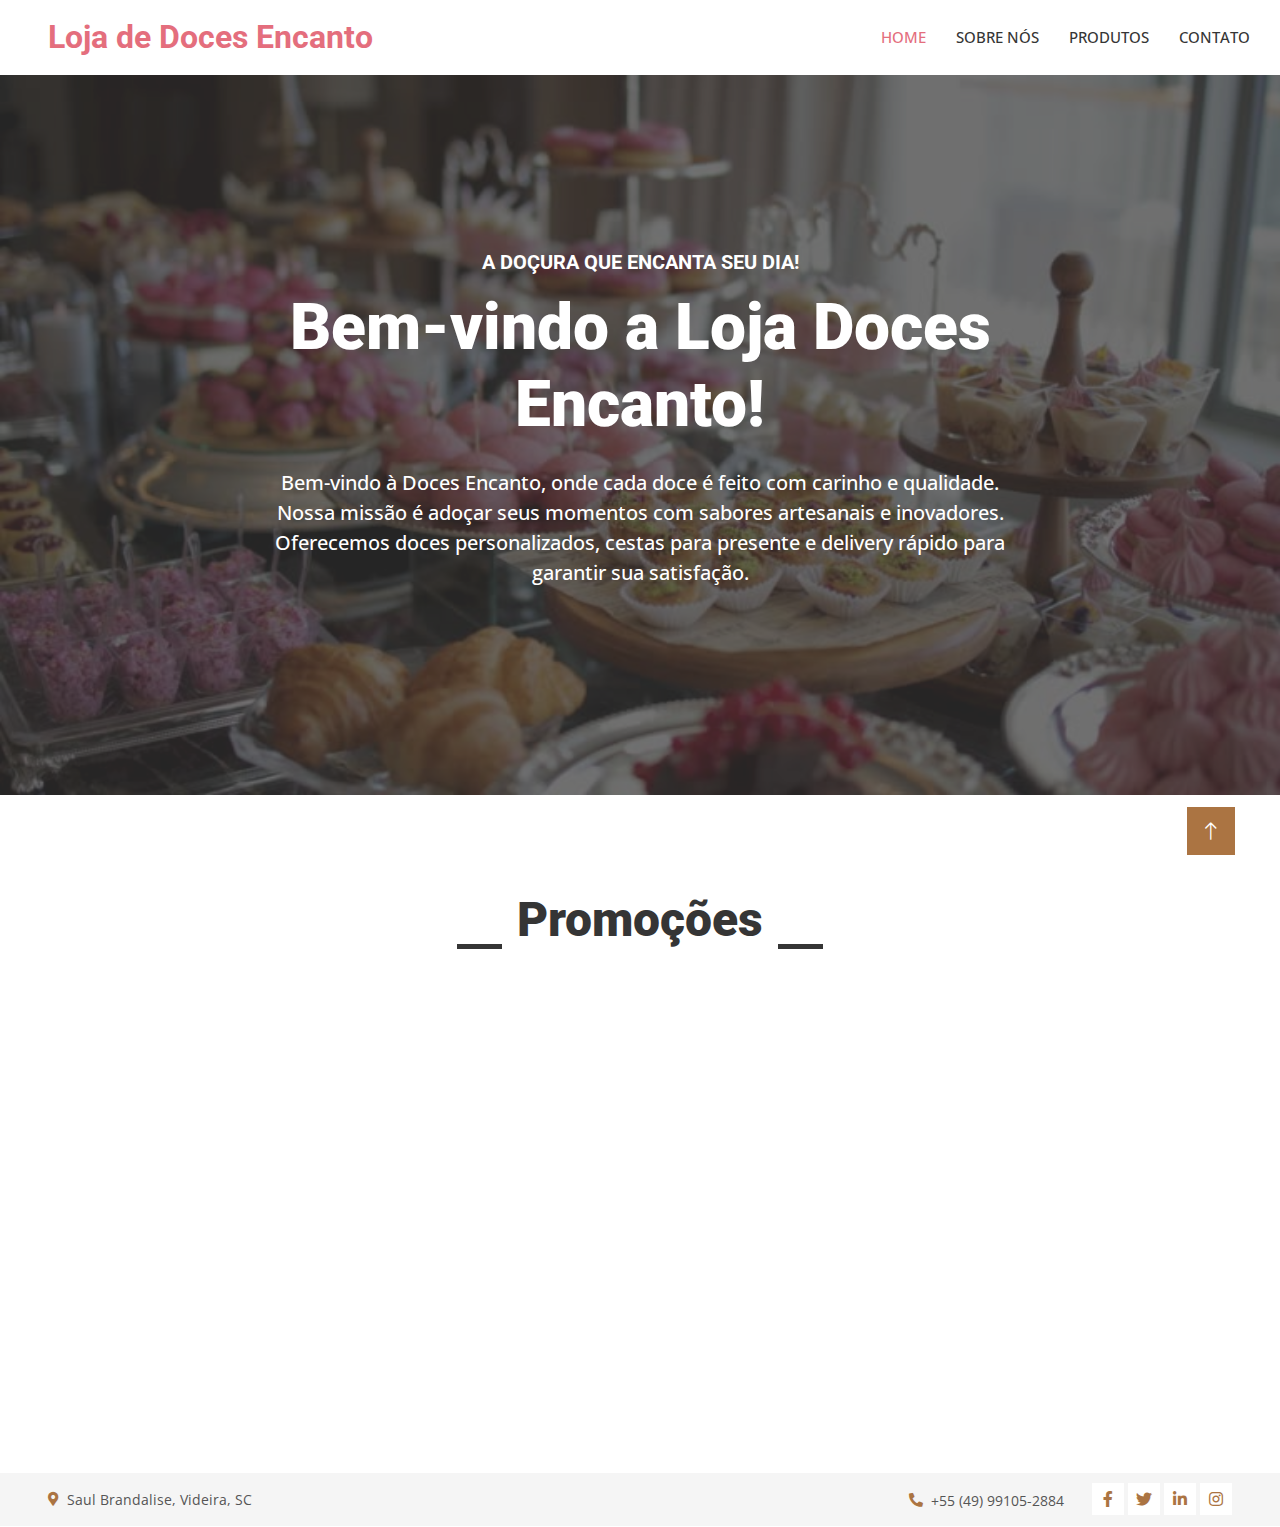
<file: index.html>
<!DOCTYPE html>
<html lang="en">

<head>
    <meta charset="utf-8">
    <title>Woody - Carpenter Website Template</title>
    <meta content="width=device-width, initial-scale=1.0" name="viewport">
    <meta content="" name="keywords">
    <meta content="" name="description">

    <!-- Favicon -->
    <link href="img/favicon.ico" rel="icon">

    <!-- Google Web Fonts -->
    <link rel="preconnect" href="https://fonts.googleapis.com">
    <link rel="preconnect" href="https://fonts.gstatic.com" crossorigin>
    <link href="https://fonts.googleapis.com/css2?family=Open+Sans:wght@400;500&family=Roboto:wght@500;700;900&display=swap" rel="stylesheet"> 

    <!-- Icon Font Stylesheet -->
    <link href="https://cdnjs.cloudflare.com/ajax/libs/font-awesome/5.10.0/css/all.min.css" rel="stylesheet">
    <link href="https://cdn.jsdelivr.net/npm/bootstrap-icons@1.4.1/font/bootstrap-icons.css" rel="stylesheet">

    <!-- Libraries Stylesheet -->
    <link href="lib/animate/animate.min.css" rel="stylesheet">
    <link href="lib/owlcarousel/assets/owl.carousel.min.css" rel="stylesheet">
    <link href="lib/lightbox/css/lightbox.min.css" rel="stylesheet">

    <!-- Customized Bootstrap Stylesheet -->
    <link href="css/bootstrap.min.css" rel="stylesheet">

    <!-- Template Stylesheet -->
    <link href="css/style.css" rel="stylesheet">
</head>

<body>
    <!-- Spinner Start -->


    <!-- Navbar Start -->
    <nav class="navbar navbar-expand-lg bg-white navbar-light sticky-top p-0">
        <a href="index.html" class="navbar-brand d-flex align-items-center px-4 px-lg-5">
            <h2 class="m-0 text-primary-titulo">Loja de Doces Encanto</h2>
        </a>
        <button type="button" class="navbar-toggler me-4" data-bs-toggle="collapse" data-bs-target="#navbarCollapse">
            <span class="navbar-toggler-icon"></span>
        </button>
        <div class="collapse navbar-collapse" id="navbarCollapse">
            <div class="navbar-nav ms-auto p-4 p-lg-0">
                <a href="index.html" class="nav-item nav-link active">Home</a>
                <a href="sobre_nos.html" class="nav-item nav-link">Sobre Nós</a>
                <a href="produtos.html" class="nav-item nav-link">Produtos</a>
                <a href="contato.html" class="nav-item nav-link">Contato</a>
            </div>
        </div>
    </nav>
    <!-- Navbar End -->


    <!-- Carousel Start -->
    <div class="container-fluid p-0 pb-5">
        <div class="owl-carousel header-carousel position-relative">
            <div class="owl-carousel-item position-relative">
                <img class="img-fluid" src="img/carousel-1.jpg" alt="">
                <div class="position-absolute top-0 start-0 w-100 h-100 d-flex align-items-center" style="background: rgba(53, 53, 53, .7);">
                    <div class="container">
                        <div class="row justify-content-center">
                            <div class="col-12 col-lg-8 text-center">
                                <h5 class="text-white text-uppercase mb-3 animated slideInDown">A doçura que encanta seu dia!</h5>
                                <h1 class="display-3 text-white animated slideInDown mb-4">Bem-vindo a Loja Doces Encanto!</h1>
                                <p class="fs-5 fw-medium text-white mb-4 pb-2">Bem-vindo à Doces Encanto, onde cada doce é feito com carinho e qualidade. Nossa missão é adoçar seus momentos com sabores artesanais e inovadores. Oferecemos doces personalizados, cestas para presente e delivery rápido para garantir sua satisfação.</p>
                            </div>
                        </div>
                    </div>
                </div>
            </div>
        </div>
    </div>
    <!-- Carousel End -->


    <!-- Produtos-->
    <section id="produtos">
    <div class="container-xxl py-5">
        <div class="container">
            <div class="section-title text-center">
                <h1 class="display-5 mb-5">Promoções</h1>
            </div>
            <div class="row mt-n2 wow fadeInUp" data-wow-delay="0.3s">
                <div class="col-12 text-center">
                </div>
            </div>
            <div class="row g-4 portfolio-container">
                <div class="col-lg-4 col-md-6 portfolio-item first wow fadeInUp" data-wow-delay="0.1s">
                    <div class="rounded overflow-hidden">
                        <div class="position-relative overflow-hidden">
                            <img class="img-fluid w-100" src="img/abc1.jpg" alt="">
                            <div class="portfolio-overlay">
                                <a class="btn btn-square btn-outline-light mx-1" href="img/portfolio-1.jpg" data-lightbox="portfolio"><i class="fa fa-eye"></i></a>
                                <a class="btn btn-square btn-outline-light mx-1" href=""><i class="fa fa-link"></i></a>
                            </div>
                        </div>
                        <div class="border border-5 border-light border-top-0 p-4">
                            <p class="text-primary fw-medium mb-2">Coxinhas de Morango</p>
                            <h5 class="lh-base mb-0">De R$9.00 por R$5.99 a unidade!</a>
                        </div>
                    </div>
                </div>
                <div class="col-lg-4 col-md-6 portfolio-item second wow fadeInUp" data-wow-delay="0.3s">
                    <div class="rounded overflow-hidden">
                        <div class="position-relative overflow-hidden">
                            <img class="img-fluid w-100" src="img/abc3.jpg" alt="">
                            <div class="portfolio-overlay">
                                <a class="btn btn-square btn-outline-light mx-1" href="img/portfolio-2.jpg" data-lightbox="portfolio"><i class="fa fa-eye"></i></a>
                                <a class="btn btn-square btn-outline-light mx-1" href=""><i class="fa fa-link"></i></a>
                            </div>
                        </div>
                        <div class="border border-5 border-light border-top-0 p-4">
                            <p class="text-primary fw-medium mb-2">Chesseburguinho</p>
                            <h5 class="lh-base mb-0">De R$19.99 por R$9.99 a unidade!</a>
                        </div>
                    </div>
                </div>
                <div class="col-lg-4 col-md-6 portfolio-item first wow fadeInUp" data-wow-delay="0.5s">
                    <div class="rounded overflow-hidden">
                        <div class="position-relative overflow-hidden">
                            <img class="img-fluid w-100" src="img/abc2.jpg" alt="">
                            <div class="portfolio-overlay">
                                <a class="btn btn-square btn-outline-light mx-1" href="img/portfolio-3.jpg" data-lightbox="portfolio"><i class="fa fa-eye"></i></a>
                                <a class="btn btn-square btn-outline-light mx-1" href=""><i class="fa fa-link"></i></a>
                            </div>
                        </div>
                        <div class="border border-5 border-light border-top-0 p-4">
                            <p class="text-primary fw-medium mb-2">Palha Italiana</p>
                            <h5 class="lh-base mb-0">De R$8.99 por R$3.99 a unidade!</a>
                        </div>
                    </div>
                </div>
                <div class="col-lg-4 col-md-6 portfolio-item second wow fadeInUp" data-wow-delay="0.1s">
            </div>
        </div>
    </div>
</section>
    <!-- Projects End -->


    <!-- Topbar Start -->
        <div class="container-fluid bg-light p-0">
            <div class="row gx-0 d-none d-lg-flex">
                <div class="col-lg-7 px-5 text-start">
                    <div class="h-100 d-inline-flex align-items-center py-3 me-4">
                        <small class="fa fa-map-marker-alt text-primary me-2"></small>
                        <small>Saul Brandalise, Videira, SC</small>
                    </div>  
                </div>
                <div class="col-lg-5 px-5 text-end">
                    <div class="h-100 d-inline-flex align-items-center py-3 me-4">
                        <small class="fa fa-phone-alt text-primary me-2"></small>
                        <small>+55 (49) 99105-2884</small>
                    </div>
                    <div class="h-100 d-inline-flex align-items-center">
                        <a class="btn btn-sm-square bg-white text-primary me-1" href=""><i class="fab fa-facebook-f"></i></a>
                        <a class="btn btn-sm-square bg-white text-primary me-1" href=""><i class="fab fa-twitter"></i></a>
                        <a class="btn btn-sm-square bg-white text-primary me-1" href=""><i class="fab fa-linkedin-in"></i></a>
                        <a class="btn btn-sm-square bg-white text-primary me-0" href=""><i class="fab fa-instagram"></i></a>
                    </div>
                </div>
            </div>
        </div>
        <!-- Topbar End -->

    <!-- Back to Top -->
    <a href="#" class="btn btn-lg btn-primary btn-lg-square rounded-0 back-to-top"><i class="bi bi-arrow-up"></i></a>
    

    <!-- JavaScript Libraries -->
    <script src="https://code.jquery.com/jquery-3.4.1.min.js"></script>
    <script src="https://cdn.jsdelivr.net/npm/bootstrap@5.0.0/dist/js/bootstrap.bundle.min.js"></script>
    <script src="lib/wow/wow.min.js"></script>
    <script src="lib/easing/easing.min.js"></script>
    <script src="lib/waypoints/waypoints.min.js"></script>
    <script src="lib/counterup/counterup.min.js"></script>
    <script src="lib/owlcarousel/owl.carousel.min.js"></script>
    <script src="lib/isotope/isotope.pkgd.min.js"></script>
    <script src="lib/lightbox/js/lightbox.min.js"></script>

    <!-- Template Javascript -->
    <script src="js/main.js"></script>
</body>

</html>
</file>
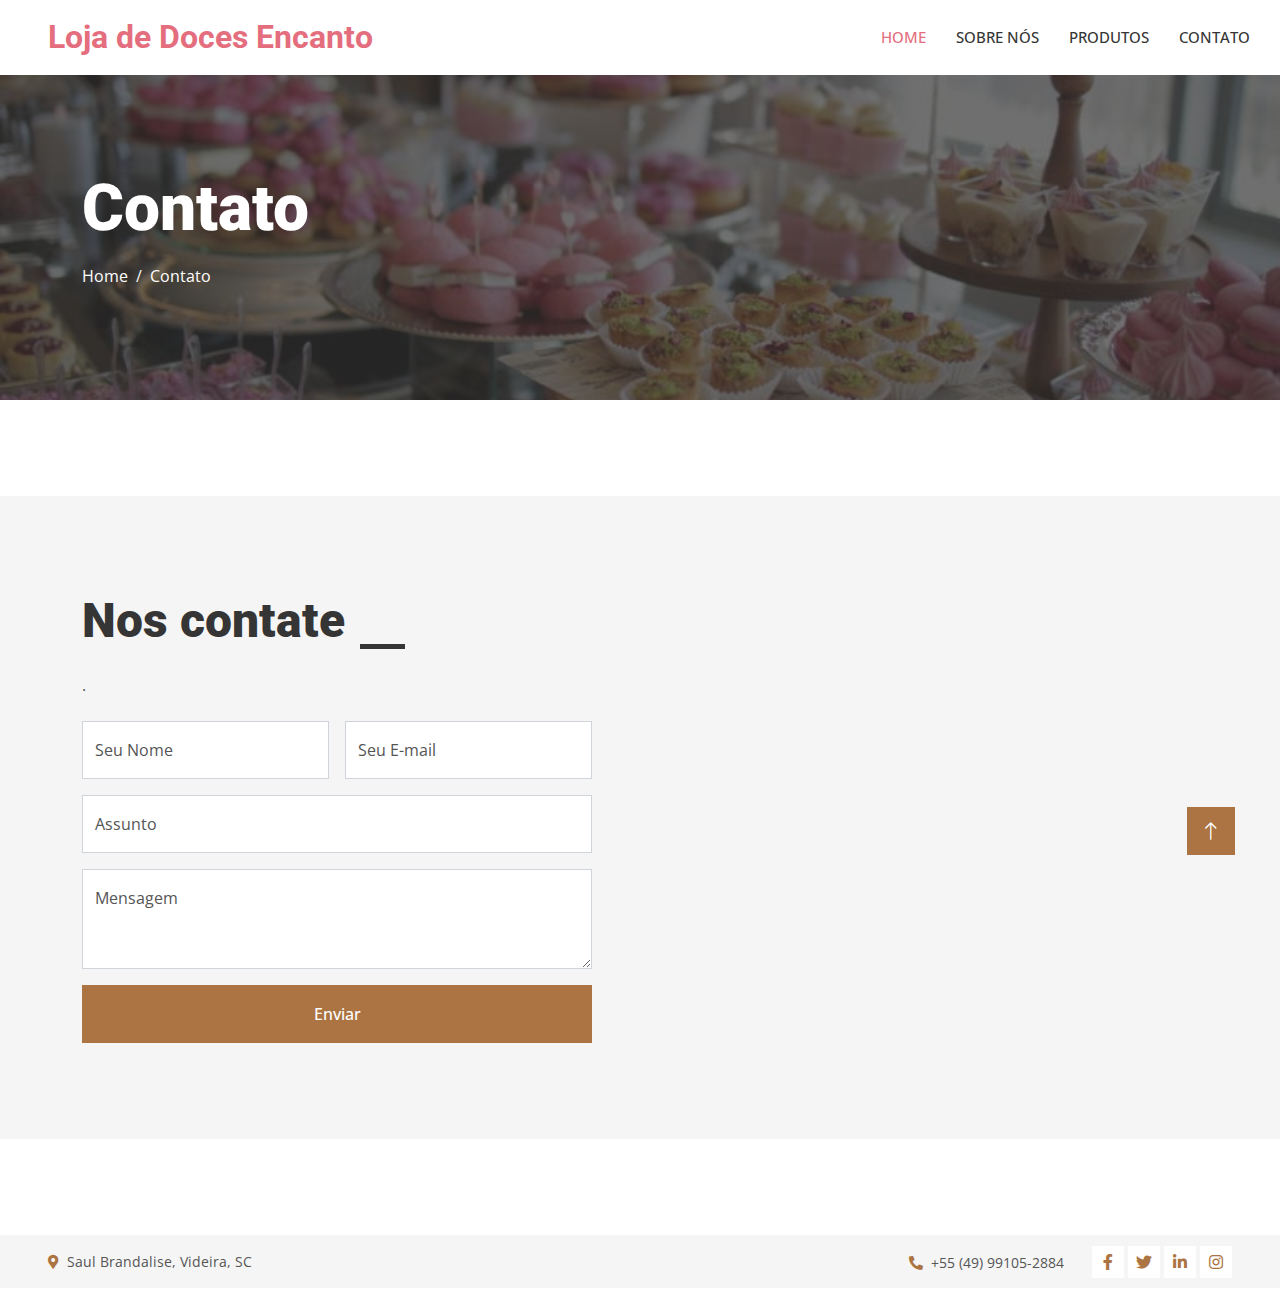
<file: contato.html>
<!DOCTYPE html>
<html lang="en">

<head>
    <meta charset="utf-8">
    <title>Woody - Carpenter Website Template</title>
    <meta content="width=device-width, initial-scale=1.0" name="viewport">
    <meta content="" name="keywords">
    <meta content="" name="description">

    <!-- Favicon -->
    <link href="img/favicon.ico" rel="icon">

    <!-- Google Web Fonts -->
    <link rel="preconnect" href="https://fonts.googleapis.com">
    <link rel="preconnect" href="https://fonts.gstatic.com" crossorigin>
    <link href="https://fonts.googleapis.com/css2?family=Open+Sans:wght@400;500&family=Roboto:wght@500;700;900&display=swap" rel="stylesheet"> 

    <!-- Icon Font Stylesheet -->
    <link href="https://cdnjs.cloudflare.com/ajax/libs/font-awesome/5.10.0/css/all.min.css" rel="stylesheet">
    <link href="https://cdn.jsdelivr.net/npm/bootstrap-icons@1.4.1/font/bootstrap-icons.css" rel="stylesheet">

    <!-- Libraries Stylesheet -->
    <link href="lib/animate/animate.min.css" rel="stylesheet">
    <link href="lib/owlcarousel/assets/owl.carousel.min.css" rel="stylesheet">
    <link href="lib/lightbox/css/lightbox.min.css" rel="stylesheet">

    <!-- Customized Bootstrap Stylesheet -->
    <link href="css/bootstrap.min.css" rel="stylesheet">

    <!-- Template Stylesheet -->
    <link href="css/style.css" rel="stylesheet">
</head>

<body>
    <!-- Spinner Start -->


    <!-- Navbar Start -->
    <nav class="navbar navbar-expand-lg bg-white navbar-light sticky-top p-0">
        <a href="index.html" class="navbar-brand d-flex align-items-center px-4 px-lg-5">
            <h2 class="m-0 text-primary-titulo">Loja de Doces Encanto</h2>
        </a>
        <button type="button" class="navbar-toggler me-4" data-bs-toggle="collapse" data-bs-target="#navbarCollapse">
            <span class="navbar-toggler-icon"></span>
        </button>
        <div class="collapse navbar-collapse" id="navbarCollapse">
            <div class="navbar-nav ms-auto p-4 p-lg-0">
                <a href="index.html" class="nav-item nav-link active">Home</a>
                <a href="sobre_nos.html" class="nav-item nav-link">Sobre Nós</a>
                <a href="produtos.html" class="nav-item nav-link">Produtos</a>
                <a href="contato.html" class="nav-item nav-link">Contato</a>
            </div>
        </div>
    </nav>
    <!-- Navbar End -->


    <!-- Page Header Start -->
    <div class="container-fluid page-header py-5 mb-5">
        <div class="container py-5">
            <h1 class="display-3 text-white mb-3 animated slideInDown">Contato</h1>
            <nav aria-label="breadcrumb animated slideInDown">
                <ol class="breadcrumb">
                    <li class="breadcrumb-item"><a class="text-white" href="#">Home</a></li>
                    <li class="breadcrumb-item text-white active" aria-current="page">Contato</li>
                </ol>
            </nav>
        </div>
    </div>
    <!-- Page Header End -->


    <!-- Contact Start -->
    <div class="container-fluid bg-light overflow-hidden px-lg-0" style="margin: 6rem 0;">
        <div class="container contact px-lg-0">
            <div class="row g-0 mx-lg-0">
                <div class="col-lg-6 contact-text py-5 wow fadeIn" data-wow-delay="0.5s">
                    <div class="p-lg-5 ps-lg-0">
                        <div class="section-title text-start">
                            <h1 class="display-5 mb-4">Nos contate</h1>
                        </div>
                        <p class="mb-4"></a>.</p>
                        <form action="cadastro.php" method="post">
                            <div class="row g-3">
                                <div class="col-md-6">
                                    <div class="form-floating">
                                        <input type="text" class="form-control" id="name" name="nome" placeholder="Your Name">
                                        <label for="name">Seu Nome</label>
                                    </div>
                                </div>
                                <div class="col-md-6">
                                    <div class="form-floating">
                                        <input type="email" class="form-control" id="email" name="email" placeholder="Your Email">
                                        <label for="email">Seu E-mail</label>
                                    </div>
                                </div>
                                <div class="col-12">
                                    <div class="form-floating">
                                        <input type="text" class="form-control" id="subject" name="assunto" placeholder="Subject">
                                        <label for="subject">Assunto</label>
                                    </div>
                                </div>
                                <div class="col-12">
                                    <div class="form-floating">
                                        <textarea class="form-control" placeholder="Leave a message here" id="message" name="mensagem" style="height: 100px"></textarea>
                                        <label for="message">Mensagem</label>
                                    </div>
                                </div>
                                <div class="col-12">
                                    <button class="btn btn-primary w-100 py-3" type="submit">Enviar</button>    
                                </div>
                            </div>
                        </form>
                    </div>
                </div>
                <div class="col-lg-6 pe-lg-0" style="min-height: 400px;">
                    <div class="position-relative h-100">
                        <!--<iframe class="position-absolute w-100 h-100" style="object-fit: cover;"src="https://www.google.com/maps/embed?pb=!1m18!1m12!1m3!1d3001156.4288297426!2d-78.01371936852176!3d42.72876761954724!2m3!1f0!2f0!3f0!3m2!1i1024!2i768!4f13.1!3m3!1m2!1s0x4ccc4bf0f123a5a9%3A0xddcfc6c1de189567!2sNew%20York%2C%20USA!5e0!3m2!1sen!2sbd!4v1603794290143!5m2!1sen!2sbd" frameborder="0" allowfullscreen="" aria-hidden="false" tabindex="0"></iframe> -->
                        <!--<iframe class="position-absolute w-100 h-100" style="object-fit: cover;" src="https://www.google.com/maps/embed?pb=!1m10!1m8!1m3!1d1777.3791236441978!2d-51.1533047!3d-27.0061962!3m2!1i1024!2i768!4f13.1!5e0!3m2!1spt-BR!2sbr!4v1729211310243!5m2!1spt-BR!2sbr" width="600" height="450" style="border:0;" allowfullscreen="" loading="lazy" referrerpolicy="no-referrer-when-downgrade"></iframe> -->
                        <iframe class="position-absolute w-100 h-100" style="object-fit: cover;" src="https://www.google.com/maps/embed?pb=!1m14!1m12!1m3!1d591.6236640965674!2d-51.153650603979145!3d-27.006323251136504!2m3!1f0!2f0!3f0!3m2!1i1024!2i768!4f13.1!5e1!3m2!1spt-BR!2sbr!4v1732749569537!5m2!1spt-BR!2sbr" width="600" height="450" style="border:0;" allowfullscreen="" aria-hidden="false" tabindex="0"></iframe>
                    </div>
                </div>
            </div>
        </div>
    </div>
    <!-- Contact End -->

    <!-- Topbar Start -->
    <div class="container-fluid bg-light p-0">
        <div class="row gx-0 d-none d-lg-flex">
            <div class="col-lg-7 px-5 text-start">
                <div class="h-100 d-inline-flex align-items-center py-3 me-4">
                    <small class="fa fa-map-marker-alt text-primary me-2"></small>
                    <small>Saul Brandalise, Videira, SC</small>
                </div>  
            </div>
            <div class="col-lg-5 px-5 text-end">
                <div class="h-100 d-inline-flex align-items-center py-3 me-4">
                    <small class="fa fa-phone-alt text-primary me-2"></small>
                    <small>+55 (49) 99105-2884</small>
                </div>
                <div class="h-100 d-inline-flex align-items-center">
                    <a class="btn btn-sm-square bg-white text-primary me-1" href=""><i class="fab fa-facebook-f"></i></a>
                    <a class="btn btn-sm-square bg-white text-primary me-1" href=""><i class="fab fa-twitter"></i></a>
                    <a class="btn btn-sm-square bg-white text-primary me-1" href=""><i class="fab fa-linkedin-in"></i></a>
                    <a class="btn btn-sm-square bg-white text-primary me-0" href=""><i class="fab fa-instagram"></i></a>
                </div>
            </div>
        </div>
    </div>
    <!-- Topbar End -->


    <!-- Back to Top -->
    <a href="#" class="btn btn-lg btn-primary btn-lg-square rounded-0 back-to-top"><i class="bi bi-arrow-up"></i></a>


    <!-- JavaScript Libraries -->
    <script src="https://code.jquery.com/jquery-3.4.1.min.js"></script>
    <script src="https://cdn.jsdelivr.net/npm/bootstrap@5.0.0/dist/js/bootstrap.bundle.min.js"></script>
    <script src="lib/wow/wow.min.js"></script>
    <script src="lib/easing/easing.min.js"></script>
    <script src="lib/waypoints/waypoints.min.js"></script>
    <script src="lib/counterup/counterup.min.js"></script>
    <script src="lib/owlcarousel/owl.carousel.min.js"></script>

    <!-- Template Javascript -->
    <script src="js/main.js"></script>
</body>

</html>
</file>
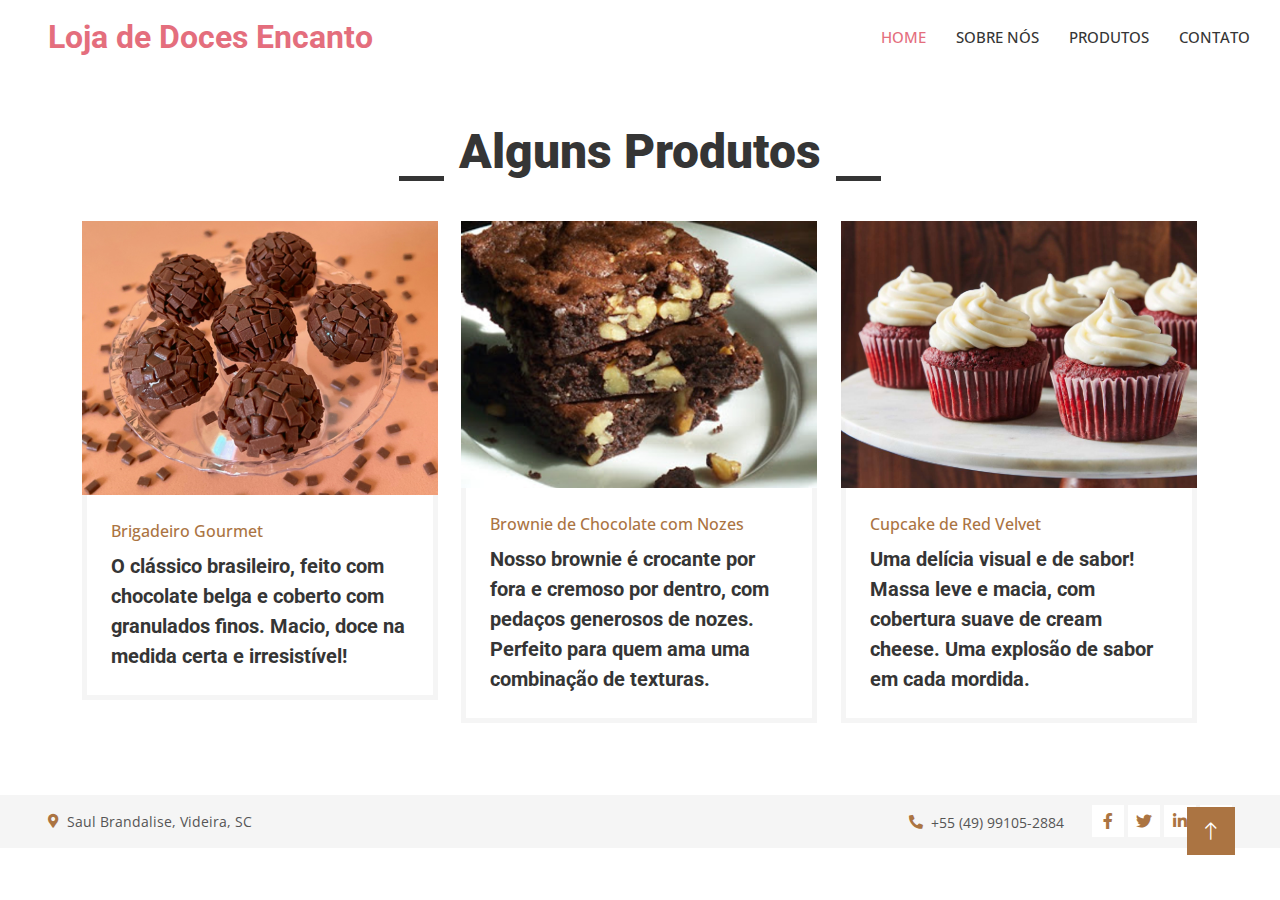
<file: produtos.html>
<!DOCTYPE html>
<html lang="en">

<head>
    <meta charset="utf-8">
    <title>Woody - Carpenter Website Template</title>
    <meta content="width=device-width, initial-scale=1.0" name="viewport">
    <meta content="" name="keywords">
    <meta content="" name="description">

    <!-- Favicon -->
    <link href="img/favicon.ico" rel="icon">

    <!-- Google Web Fonts -->
    <link rel="preconnect" href="https://fonts.googleapis.com">
    <link rel="preconnect" href="https://fonts.gstatic.com" crossorigin>
    <link href="https://fonts.googleapis.com/css2?family=Open+Sans:wght@400;500&family=Roboto:wght@500;700;900&display=swap" rel="stylesheet"> 

    <!-- Icon Font Stylesheet -->
    <link href="https://cdnjs.cloudflare.com/ajax/libs/font-awesome/5.10.0/css/all.min.css" rel="stylesheet">
    <link href="https://cdn.jsdelivr.net/npm/bootstrap-icons@1.4.1/font/bootstrap-icons.css" rel="stylesheet">

    <!-- Libraries Stylesheet -->
    <link href="lib/animate/animate.min.css" rel="stylesheet">
    <link href="lib/owlcarousel/assets/owl.carousel.min.css" rel="stylesheet">
    <link href="lib/lightbox/css/lightbox.min.css" rel="stylesheet">

    <!-- Customized Bootstrap Stylesheet -->
    <link href="css/bootstrap.min.css" rel="stylesheet">

    <!-- Template Stylesheet -->
    <link href="css/style.css" rel="stylesheet">
</head>

<body>
    <!-- Spinner Start -->


    <!-- Navbar Start -->
    <nav class="navbar navbar-expand-lg bg-white navbar-light sticky-top p-0">
        <a href="index.html" class="navbar-brand d-flex align-items-center px-4 px-lg-5">
            <h2 class="m-0 text-primary-titulo">Loja de Doces Encanto</h2>
        </a>
        <button type="button" class="navbar-toggler me-4" data-bs-toggle="collapse" data-bs-target="#navbarCollapse">
            <span class="navbar-toggler-icon"></span>
        </button>
        <div class="collapse navbar-collapse" id="navbarCollapse">
            <div class="navbar-nav ms-auto p-4 p-lg-0">
                <a href="index.html" class="nav-item nav-link active">Home</a>
                <a href="sobre_nos.html" class="nav-item nav-link">Sobre Nós</a>
                <a href="produtos.html" class="nav-item nav-link">Produtos</a>
                <a href="contato.html" class="nav-item nav-link">Contato</a>
            </div>
        </div>
    </nav>
    <!-- Navbar End -->
     

    <!-- Produtos-->
    <section id="produtos">
    <div class="container-xxl py-5">
        <div class="container">
            <div class="section-title text-center">
                <h1 class="display-5 mb-5">Alguns Produtos</h1>
            </div>
            <div class="row mt-n2 wow fadeInUp" data-wow-delay="0.3s">
                <div class="col-12 text-center">
                </div>
            </div>
            <div class="row g-4 portfolio-container">
                <div class="col-lg-4 col-md-6 portfolio-item first wow fadeInUp" data-wow-delay="0.1s">
                    <div class="rounded overflow-hidden">
                        <div class="position-relative overflow-hidden">
                            <img class="img-fluid w-100" src="img/portfolio-1.jpg" alt="">
                            <div class="portfolio-overlay">
                                <a class="btn btn-square btn-outline-light mx-1" href="img/portfolio-1.jpg" data-lightbox="portfolio"><i class="fa fa-eye"></i></a>
                                <a class="btn btn-square btn-outline-light mx-1" href=""><i class="fa fa-link"></i></a>
                            </div>
                        </div>
                        <div class="border border-5 border-light border-top-0 p-4">
                            <p class="text-primary fw-medium mb-2">Brigadeiro Gourmet</p>
                            <h5 class="lh-base mb-0">O clássico brasileiro, feito com chocolate belga e coberto com granulados finos. Macio, doce na medida certa e irresistível!</a>
                        </div>
                    </div>
                </div>
                <div class="col-lg-4 col-md-6 portfolio-item second wow fadeInUp" data-wow-delay="0.3s">
                    <div class="rounded overflow-hidden">
                        <div class="position-relative overflow-hidden">
                            <img class="img-fluid w-100" src="img/portfolio-2.jpg" alt="">
                            <div class="portfolio-overlay">
                                <a class="btn btn-square btn-outline-light mx-1" href="img/portfolio-2.jpg" data-lightbox="portfolio"><i class="fa fa-eye"></i></a>
                                <a class="btn btn-square btn-outline-light mx-1" href=""><i class="fa fa-link"></i></a>
                            </div>
                        </div>
                        <div class="border border-5 border-light border-top-0 p-4">
                            <p class="text-primary fw-medium mb-2">Brownie de Chocolate com Nozes</p>
                            <h5 class="lh-base mb-0">Nosso brownie é crocante por fora e cremoso por dentro, com pedaços generosos de nozes. Perfeito para quem ama uma combinação de texturas.</a>
                        </div>
                    </div>
                </div>
                <div class="col-lg-4 col-md-6 portfolio-item first wow fadeInUp" data-wow-delay="0.5s">
                    <div class="rounded overflow-hidden">
                        <div class="position-relative overflow-hidden">
                            <img class="img-fluid w-100" src="img/portfolio-3.jpg" alt="">
                            <div class="portfolio-overlay">
                                <a class="btn btn-square btn-outline-light mx-1" href="img/portfolio-3.jpg" data-lightbox="portfolio"><i class="fa fa-eye"></i></a>
                                <a class="btn btn-square btn-outline-light mx-1" href=""><i class="fa fa-link"></i></a>
                            </div>
                        </div>
                        <div class="border border-5 border-light border-top-0 p-4">
                            <p class="text-primary fw-medium mb-2">Cupcake de Red Velvet</p>
                            <h5 class="lh-base mb-0">Uma delícia visual e de sabor! Massa leve e macia, com cobertura suave de cream cheese. Uma explosão de sabor em cada mordida.

                            </a>
                        </div>
                    </div>
                </div>
                <div class="col-lg-4 col-md-6 portfolio-item second wow fadeInUp" data-wow-delay="0.1s">
            </div>
        </div>
    </div>
</section>
    <!-- Projects End -->



    <!-- Topbar Start -->
        <div class="container-fluid bg-light p-0">
            <div class="row gx-0 d-none d-lg-flex">
                <div class="col-lg-7 px-5 text-start">
                    <div class="h-100 d-inline-flex align-items-center py-3 me-4">
                        <small class="fa fa-map-marker-alt text-primary me-2"></small>
                        <small>Saul Brandalise, Videira, SC</small>
                    </div>  
                </div>
                <div class="col-lg-5 px-5 text-end">
                    <div class="h-100 d-inline-flex align-items-center py-3 me-4">
                        <small class="fa fa-phone-alt text-primary me-2"></small>
                        <small>+55 (49) 99105-2884</small>
                    </div>
                    <div class="h-100 d-inline-flex align-items-center">
                        <a class="btn btn-sm-square bg-white text-primary me-1" href=""><i class="fab fa-facebook-f"></i></a>
                        <a class="btn btn-sm-square bg-white text-primary me-1" href=""><i class="fab fa-twitter"></i></a>
                        <a class="btn btn-sm-square bg-white text-primary me-1" href=""><i class="fab fa-linkedin-in"></i></a>
                        <a class="btn btn-sm-square bg-white text-primary me-0" href=""><i class="fab fa-instagram"></i></a>
                    </div>
                </div>
            </div>
        </div>
        <!-- Topbar End -->

    <!-- Back to Top -->
    <a href="#" class="btn btn-lg btn-primary btn-lg-square rounded-0 back-to-top"><i class="bi bi-arrow-up"></i></a>


    <!-- JavaScript Libraries -->
    <script src="https://code.jquery.com/jquery-3.4.1.min.js"></script>
    <script src="https://cdn.jsdelivr.net/npm/bootstrap@5.0.0/dist/js/bootstrap.bundle.min.js"></script>
    <script src="lib/wow/wow.min.js"></script>
    <script src="lib/easing/easing.min.js"></script>
    <script src="lib/waypoints/waypoints.min.js"></script>
    <script src="lib/counterup/counterup.min.js"></script>
    <script src="lib/owlcarousel/owl.carousel.min.js"></script>
    <script src="lib/isotope/isotope.pkgd.min.js"></script>
    <script src="lib/lightbox/js/lightbox.min.js"></script>

    <!-- Template Javascript -->
    <script src="js/main.js"></script>
</body>

</html>
</file>
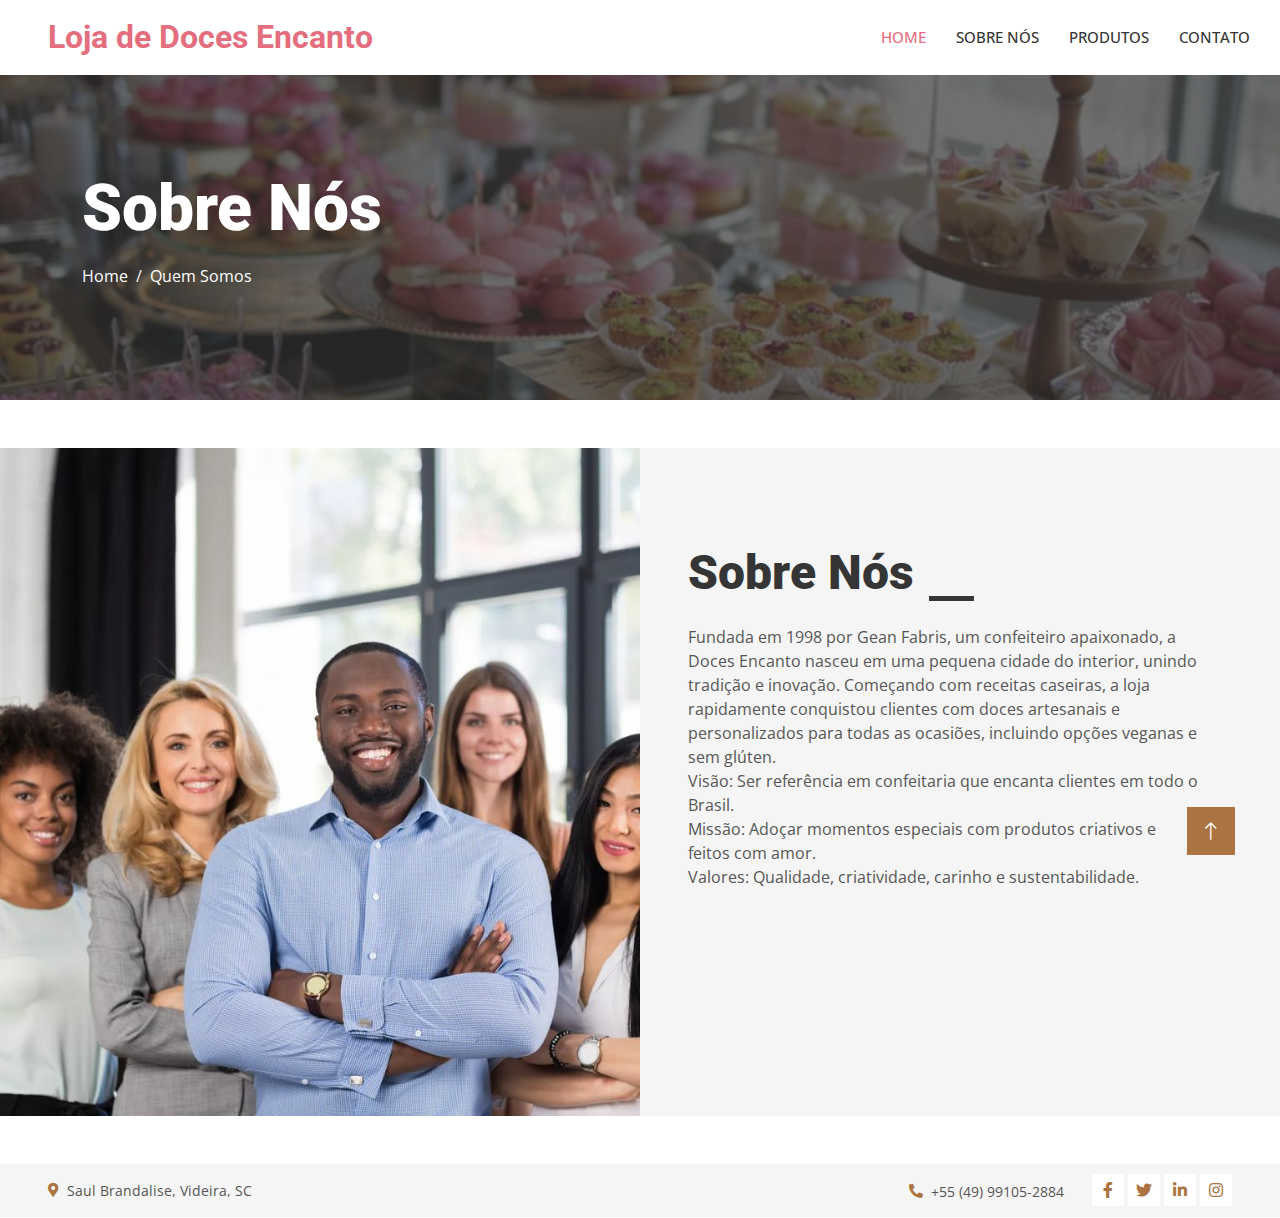
<file: sobre_nos.html>
<!DOCTYPE html>
<html lang="en">

<head>
    <meta charset="utf-8">
    <title>Woody - Carpenter Website Template</title>
    <meta content="width=device-width, initial-scale=1.0" name="viewport">
    <meta content="" name="keywords">
    <meta content="" name="description">

    <!-- Favicon -->
    <link href="img/favicon.ico" rel="icon">

    <!-- Google Web Fonts -->
    <link rel="preconnect" href="https://fonts.googleapis.com">
    <link rel="preconnect" href="https://fonts.gstatic.com" crossorigin>
    <link href="https://fonts.googleapis.com/css2?family=Open+Sans:wght@400;500&family=Roboto:wght@500;700;900&display=swap" rel="stylesheet"> 

    <!-- Icon Font Stylesheet -->
    <link href="https://cdnjs.cloudflare.com/ajax/libs/font-awesome/5.10.0/css/all.min.css" rel="stylesheet">
    <link href="https://cdn.jsdelivr.net/npm/bootstrap-icons@1.4.1/font/bootstrap-icons.css" rel="stylesheet">

    <!-- Libraries Stylesheet -->
    <link href="lib/animate/animate.min.css" rel="stylesheet">
    <link href="lib/owlcarousel/assets/owl.carousel.min.css" rel="stylesheet">
    <link href="lib/lightbox/css/lightbox.min.css" rel="stylesheet">

    <!-- Customized Bootstrap Stylesheet -->
    <link href="css/bootstrap.min.css" rel="stylesheet">

    <!-- Template Stylesheet -->
    <link href="css/style.css" rel="stylesheet">
</head>

<body>
    <!-- Spinner Start -->


    <!-- Navbar Start -->
    <nav class="navbar navbar-expand-lg bg-white navbar-light sticky-top p-0">
        <a href="index.html" class="navbar-brand d-flex align-items-center px-4 px-lg-5">
            <h2 class="m-0 text-primary-titulo">Loja de Doces Encanto</h2>
        </a>
        <button type="button" class="navbar-toggler me-4" data-bs-toggle="collapse" data-bs-target="#navbarCollapse">
            <span class="navbar-toggler-icon"></span>
        </button>
        <div class="collapse navbar-collapse" id="navbarCollapse">
            <div class="navbar-nav ms-auto p-4 p-lg-0">
                <a href="index.html" class="nav-item nav-link active">Home</a>
                <a href="sobre_nos.html" class="nav-item nav-link">Sobre Nós</a>
                <a href="produtos.html" class="nav-item nav-link">Produtos</a>
                <a href="contato.html" class="nav-item nav-link">Contato</a>
            </div>
        </div>
    </nav>
    <!-- Navbar End -->


    <!-- Page Header Start -->
    <div class="container-fluid page-header py-5 mb-5">
        <div class="container py-5">
            <h1 class="display-3 text-white mb-3 animated slideInDown">Sobre Nós</h1>
            <nav aria-label="breadcrumb animated slideInDown">
                <ol class="breadcrumb">
                    <li class="breadcrumb-item"><a class="text-white" href="#">Home</a></li>
                    <!--<li class="breadcrumb-item"><a class="text-white" href="#">Pages</a></li>-->
                    <li class="breadcrumb-item text-white active" aria-current="page">Quem Somos</li>
                </ol>
            </nav>
        </div>
    </div>
    <!-- Page Header End -->






    <!-- About Start -->
    <div class="container-fluid bg-light overflow-hidden my-5 px-lg-0">
        <div class="container about px-lg-0">
            <div class="row g-0 mx-lg-0">
                <div class="col-lg-6 ps-lg-0" style="min-height: 400px;">
                    <div class="position-relative h-100">
                        <img class="position-absolute img-fluid w-100 h-100" src="img/about.jpg" style="object-fit: cover;" alt="">
                    </div>
                </div>
                <div class="col-lg-6 about-text py-5 wow fadeIn" data-wow-delay="0.5s">
                    <div class="p-lg-5 pe-lg-0">
                        <div class="section-title text-start">
                            <h1 class="display-5 mb-4">Sobre Nós</h1>
                        </div>
                        <p class="mb-4 pb-2">Fundada em 1998 por Gean Fabris, um confeiteiro apaixonado, a Doces Encanto nasceu em uma pequena cidade do interior, unindo tradição e inovação. Começando com receitas caseiras, a loja rapidamente conquistou clientes com doces artesanais e personalizados para todas as ocasiões, incluindo opções veganas e sem glúten. <br>

                            Visão: Ser referência em confeitaria que encanta clientes em todo o Brasil. <br>

                            Missão: Adoçar momentos especiais com produtos criativos e feitos com amor. <br>

                            Valores: Qualidade, criatividade, carinho e sustentabilidade. <br> </p>
                        <div class="row g-4 mb-4 pb-2">
                            <div class="col-sm-6 wow fadeIn" data-wow-delay="0.1s">
                                <div class="d-flex align-items-center">
                                    <div class="d-flex flex-shrink-0 align-items-center justify-content-center bg-white" style="width: 60px; height: 60px;">
                                        <i class="fa fa-users fa-2x text-primary"></i>
                                    </div>
                                    <div class="ms-3">
                                        <h2 class="text-primary mb-1" data-toggle="counter-up">1234</h2>
                                        <p class="fw-medium mb-0">Clientes Satisfeitos</p>
                                    </div>
                                </div>
                            </div>
                            <div class="col-sm-6 wow fadeIn" data-wow-delay="0.3s">
                                <div class="d-flex align-items-center">
                                    <div class="d-flex flex-shrink-0 align-items-center justify-content-center bg-white" style="width: 60px; height: 60px;">
                                        <i class="fa fa-check fa-2x text-primary"></i>
                                    </div>
                                    <div class="ms-3">
                                        <h2 class="text-primary mb-1" data-toggle="counter-up">1234</h2>
                                        <p class="fw-medium mb-0">Pedidos</p>
                                    </div>
                                </div>
                            </div>
                        </div>
                    </div>
                </div>
            </div>
        </div>
    </div>
    <!-- About End -->



        

    <!-- Topbar Start -->
    <div class="container-fluid bg-light p-0">
        <div class="row gx-0 d-none d-lg-flex">
            <div class="col-lg-7 px-5 text-start">
                <div class="h-100 d-inline-flex align-items-center py-3 me-4">
                    <small class="fa fa-map-marker-alt text-primary me-2"></small>
                    <small>Saul Brandalise, Videira, SC</small>
                </div>  
            </div>
            <div class="col-lg-5 px-5 text-end">
                <div class="h-100 d-inline-flex align-items-center py-3 me-4">
                    <small class="fa fa-phone-alt text-primary me-2"></small>
                    <small>+55 (49) 99105-2884</small>
                </div>
                <div class="h-100 d-inline-flex align-items-center">
                    <a class="btn btn-sm-square bg-white text-primary me-1" href=""><i class="fab fa-facebook-f"></i></a>
                    <a class="btn btn-sm-square bg-white text-primary me-1" href=""><i class="fab fa-twitter"></i></a>
                    <a class="btn btn-sm-square bg-white text-primary me-1" href=""><i class="fab fa-linkedin-in"></i></a>
                    <a class="btn btn-sm-square bg-white text-primary me-0" href=""><i class="fab fa-instagram"></i></a>
                </div>
            </div>
        </div>
    </div>
    <!-- Topbar End -->


    <!-- Back to Top -->
    <a href="#" class="btn btn-lg btn-primary btn-lg-square rounded-0 back-to-top"><i class="bi bi-arrow-up"></i></a>


    <!-- JavaScript Libraries -->
    <script src="https://code.jquery.com/jquery-3.4.1.min.js"></script>
    <script src="https://cdn.jsdelivr.net/npm/bootstrap@5.0.0/dist/js/bootstrap.bundle.min.js"></script>
    <script src="lib/wow/wow.min.js"></script>
    <script src="lib/easing/easing.min.js"></script>
    <script src="lib/waypoints/waypoints.min.js"></script>
    <script src="lib/counterup/counterup.min.js"></script>
    <script src="lib/owlcarousel/owl.carousel.min.js"></script>
    <script src="lib/isotope/isotope.pkgd.min.js"></script>
    <script src="lib/lightbox/js/lightbox.min.js"></script>

    <!-- Template Javascript -->
    <script src="js/main.js"></script>
</body>

</html>
</file>
<file: css/style.css>
/********** Template CSS **********/

:root {
    --primary: #e46e7d;
    --light: #F5F5F5;
    --dark: #353535;
}

h2.text-primary-titulo {
    color: #e46e7d  !important;
}

.fw-medium {
    font-weight: 500 !important;
}

.fw-bold {
    font-weight: 700 !important;
}

.fw-black {
    font-weight: 900 !important;
}

.back-to-top {
    position: fixed;
    display: none;
    right: 45px;
    bottom: 45px;
    z-index: 99;
}


/*** Spinner ***/
#spinner {
    opacity: 0;
    visibility: hidden;
    transition: opacity .5s ease-out, visibility 0s linear .5s;
    z-index: 99999;
}

#spinner.show {
    transition: opacity .5s ease-out, visibility 0s linear 0s;
    visibility: visible;
    opacity: 1;
}


/*** Button ***/
.btn {
    font-weight: 500;
    transition: .5s;
}

.btn.btn-primary,
.btn.btn-secondary {
    color: #FFFFFF;
}

.btn-square {
    width: 38px;
    height: 38px;
}

.btn-sm-square {
    width: 32px;
    height: 32px;
}

.btn-lg-square {
    width: 48px;
    height: 48px;
}

.btn-square,
.btn-sm-square,
.btn-lg-square {
    padding: 0;
    display: flex;
    align-items: center;
    justify-content: center;
    font-weight: normal;
}

/*** Navbar ***/
.navbar .dropdown-toggle::after {
    border: none;
    content: "\f107";
    font-family: "Font Awesome 5 Free";
    font-weight: 900;
    vertical-align: middle;
    margin-left: 8px;
}

.navbar-light .navbar-nav .nav-link {
    margin-right: 30px;
    padding: 25px 0;
    color: #FFFFFF;
    font-size: 15px;
    font-weight: 500;
    text-transform: uppercase;
    outline: none;
}

.navbar-light .navbar-nav .nav-link:hover,
.navbar-light .navbar-nav .nav-link.active {
    color: var(--primary);
}

@media (max-width: 991.98px) {
    .navbar-light .navbar-nav .nav-link  {
        margin-right: 0;
        padding: 10px 0;
    }

    .navbar-light .navbar-nav {
        border-top: 1px solid #EEEEEE;
    }
}

.navbar-light .navbar-brand,
.navbar-light a.btn {
    height: 75px;
}

.navbar-light .navbar-nav .nav-link {
    color: var(--dark);
    font-weight: 500;
}

.navbar-light.sticky-top {
    top: -100px;
    transition: .5s;
}

@media (min-width: 992px) {
    .navbar .nav-item .dropdown-menu {
        display: block;
        border: none;
        margin-top: 0;
        top: 150%;
        opacity: 0;
        visibility: hidden;
        transition: .5s;
    }

    .navbar .nav-item:hover .dropdown-menu {
        top: 100%;
        visibility: visible;
        transition: .5s;
        opacity: 1;
    }
}


/*** Header ***/
@media (max-width: 768px) {
    .header-carousel .owl-carousel-item {
        position: relative;
        min-height: 500px;
    }
    
    .header-carousel .owl-carousel-item img {
        position: absolute;
        width: 100%;
        height: 100%;
        object-fit: cover;
    }

    .header-carousel .owl-carousel-item h5,
    .header-carousel .owl-carousel-item p {
        font-size: 14px !important;
        font-weight: 400 !important;
    }

    .header-carousel .owl-carousel-item h1 {
        font-size: 30px;
        font-weight: 600;
    }
}

.header-carousel .owl-nav {
    position: absolute;
    width: 200px;
    height: 45px;
    bottom: 30px;
    left: 50%;
    transform: translateX(-50%);
    display: flex;
    justify-content: space-between;
}

.header-carousel .owl-nav .owl-prev,
.header-carousel .owl-nav .owl-next {
    width: 45px;
    height: 45px;
    display: flex;
    align-items: center;
    justify-content: center;
    color: #FFFFFF;
    background: transparent;
    border: 1px solid #FFFFFF;
    font-size: 22px;
    transition: .5s;
}

.header-carousel .owl-nav .owl-prev:hover,
.header-carousel .owl-nav .owl-next:hover {
    background: var(--primary);
    border-color: var(--primary);
}

.header-carousel .owl-dots {
    position: absolute;
    height: 45px;
    bottom: 30px;
    left: 50%;
    transform: translateX(-50%);
    display: flex;
    align-items: center;
    justify-content: center;
}

.header-carousel .owl-dot {
    position: relative;
    display: inline-block;
    margin: 0 5px;
    width: 15px;
    height: 15px;
    background: transparent;
    border: 1px solid #FFFFFF;
    transition: .5s;
}

.header-carousel .owl-dot::after {
    position: absolute;
    content: "";
    width: 5px;
    height: 5px;
    top: 4px;
    left: 4px;
    background: transparent;
    border: 1px solid #FFFFFF;
}

.header-carousel .owl-dot.active {
    background: var(--primary);
    border-color: var(--primary);
}

.page-header {
    background: linear-gradient(rgba(53, 53, 53, .7), rgba(53, 53, 53, .7)), url(../img/carousel-1.jpg) center center no-repeat;
    background-size: cover;
}

.breadcrumb-item + .breadcrumb-item::before {
    color: var(--light);
}


/*** Section Title ***/
.section-title h1 {
    position: relative;
    display: inline-block;
    padding: 0 60px;
}

.section-title.text-start h1 {
    padding-left: 0;
}

.section-title h1::before,
.section-title h1::after {
    position: absolute;
    content: "";
    width: 45px;
    height: 5px;
    bottom: 0;
    background: var(--dark);
}

.section-title h1::before {
    left: 0;
}

.section-title h1::after {
    right: 0;
}

.section-title.text-start h1::before {
    display: none;
}


/*** About ***/
@media (min-width: 992px) {
    .container.about {
        max-width: 100% !important;
    }

    .about-text  {
        padding-right: calc(((100% - 960px) / 2) + .75rem);
    }
}

@media (min-width: 1200px) {
    .about-text  {
        padding-right: calc(((100% - 1140px) / 2) + .75rem);
    }
}

@media (min-width: 1400px) {
    .about-text  {
        padding-right: calc(((100% - 1320px) / 2) + .75rem);
    }
}


/*** Service ***/
.service-item img {
    transition: .5s;
}

.service-item:hover img {
    transform: scale(1.1);
}


/*** Feature ***/
@media (min-width: 992px) {
    .container.feature {
        max-width: 100% !important;
    }

    .feature-text  {
        padding-left: calc(((100% - 960px) / 2) + .75rem);
    }
}

@media (min-width: 1200px) {
    .feature-text  {
        padding-left: calc(((100% - 1140px) / 2) + .75rem);
    }
}

@media (min-width: 1400px) {
    .feature-text  {
        padding-left: calc(((100% - 1320px) / 2) + .75rem);
    }
}


/*** Project Portfolio ***/
#portfolio-flters li {
    display: inline-block;
    font-weight: 500;
    color: var(--dark);
    cursor: pointer;
    transition: .5s;
    border-bottom: 2px solid transparent;
}

#portfolio-flters li:hover,
#portfolio-flters li.active {
    color: var(--primary);
    border-color: var(--primary);
}

.portfolio-item img {
    transition: .5s;
}

.portfolio-item:hover img {
    transform: scale(1.1);
}

.portfolio-item .portfolio-overlay {
    position: absolute;
    display: flex;
    align-items: center;
    justify-content: center;
    width: 0;
    height: 0;
    bottom: 0;
    left: 50%;
    background: rgba(53, 53, 53, .7);
    transition: .5s;
}

.portfolio-item:hover .portfolio-overlay {
    width: 100%;
    height: 100%;
    left: 0;
}

.portfolio-item .portfolio-overlay .btn {
    opacity: 0;
}

.portfolio-item:hover .portfolio-overlay .btn {
    opacity: 1;
}


/*** Quote ***/
@media (min-width: 992px) {
    .container.quote {
        max-width: 100% !important;
    }

    .quote-text  {
        padding-right: calc(((100% - 960px) / 2) + .75rem);
    }
}

@media (min-width: 1200px) {
    .quote-text  {
        padding-right: calc(((100% - 1140px) / 2) + .75rem);
    }
}

@media (min-width: 1400px) {
    .quote-text  {
        padding-right: calc(((100% - 1320px) / 2) + .75rem);
    }
}


/*** Team ***/
.team-item img {
    transition: .5s;
}

.team-item:hover img {
    transform: scale(1.1);
}

.team-item .team-social {
    position: absolute;
    width: 38px;
    top: 50%;
    left: -38px;
    transform: translateY(-50%);
    display: flex;
    flex-direction: column;
    background: #FFFFFF;
    transition: .5s;
}

.team-item .team-social .btn {
    color: var(--primary);
    background: #FFFFFF;
}

.team-item .team-social .btn:hover {
    color: #FFFFFF;
    background: var(--primary);
}

.team-item:hover .team-social {
    left: 0;
}


/*** Testimonial ***/
.testimonial-carousel::before {
    position: absolute;
    content: "";
    top: 0;
    left: 0;
    height: 100%;
    width: 0;
    background: linear-gradient(to right, rgba(255, 255, 255, 1) 0%, rgba(255, 255, 255, 0) 100%);
    z-index: 1;
}

.testimonial-carousel::after {
    position: absolute;
    content: "";
    top: 0;
    right: 0;
    height: 100%;
    width: 0;
    background: linear-gradient(to left, rgba(255, 255, 255, 1) 0%, rgba(255, 255, 255, 0) 100%);
    z-index: 1;
}

@media (min-width: 768px) {
    .testimonial-carousel::before,
    .testimonial-carousel::after {
        width: 200px;
    }
}

@media (min-width: 992px) {
    .testimonial-carousel::before,
    .testimonial-carousel::after {
        width: 300px;
    }
}

.testimonial-carousel .owl-item .testimonial-text {
    border: 5px solid var(--light);
    transform: scale(.8);
    transition: .5s;
}

.testimonial-carousel .owl-item.center .testimonial-text {
    transform: scale(1);
}

.testimonial-carousel .owl-nav {
    position: absolute;
    width: 350px;
    top: 10px;
    left: 50%;
    transform: translateX(-50%);
    display: flex;
    justify-content: space-between;
    opacity: 0;
    transition: .5s;
    z-index: 1;
}

.testimonial-carousel:hover .owl-nav {
    width: 300px;
    opacity: 1;
}

.testimonial-carousel .owl-nav .owl-prev,
.testimonial-carousel .owl-nav .owl-next {
    position: relative;
    color: var(--primary);
    font-size: 45px;
    transition: .5s;
}

.testimonial-carousel .owl-nav .owl-prev:hover,
.testimonial-carousel .owl-nav .owl-next:hover {
    color: var(--dark);
}


/*** Contact ***/
@media (min-width: 992px) {
    .container.contact {
        max-width: 100% !important;
    }

    .contact-text  {
        padding-left: calc(((100% - 960px) / 2) + .75rem);
    }
}

@media (min-width: 1200px) {
    .contact-text  {
        padding-left: calc(((100% - 1140px) / 2) + .75rem);
    }
}

@media (min-width: 1400px) {
    .contact-text  {
        padding-left: calc(((100% - 1320px) / 2) + .75rem);
    }
}


/*** Footer ***/
.footer {
    background: linear-gradient(rgba(53, 53, 53, .7), rgba(53, 53, 53, .7)), url(../img/footer.jpg) center center no-repeat;
    background-size: cover;
}

.footer .btn.btn-social {
    margin-right: 5px;
    width: 35px;
    height: 35px;
    display: flex;
    align-items: center;
    justify-content: center;
    color: var(--light);
    border: 1px solid #FFFFFF;
    transition: .3s;
}

.footer .btn.btn-social:hover {
    color: var(--primary);
}

.footer .btn.btn-link {
    display: block;
    margin-bottom: 5px;
    padding: 0;
    text-align: left;
    color: #FFFFFF;
    font-size: 15px;
    font-weight: normal;
    text-transform: capitalize;
    transition: .3s;
}

.footer .btn.btn-link::before {
    position: relative;
    content: "\f105";
    font-family: "Font Awesome 5 Free";
    font-weight: 900;
    margin-right: 10px;
}

.footer .btn.btn-link:hover {
    color: var(--primary);
    letter-spacing: 1px;
    box-shadow: none;
}

.footer .copyright {
    padding: 25px 0;
    font-size: 15px;
    border-top: 1px solid rgba(256, 256, 256, .1);
}

.footer .copyright a {
    color: var(--light);
}

.footer .copyright a:hover {
    color: var(--primary);
}
</file>
